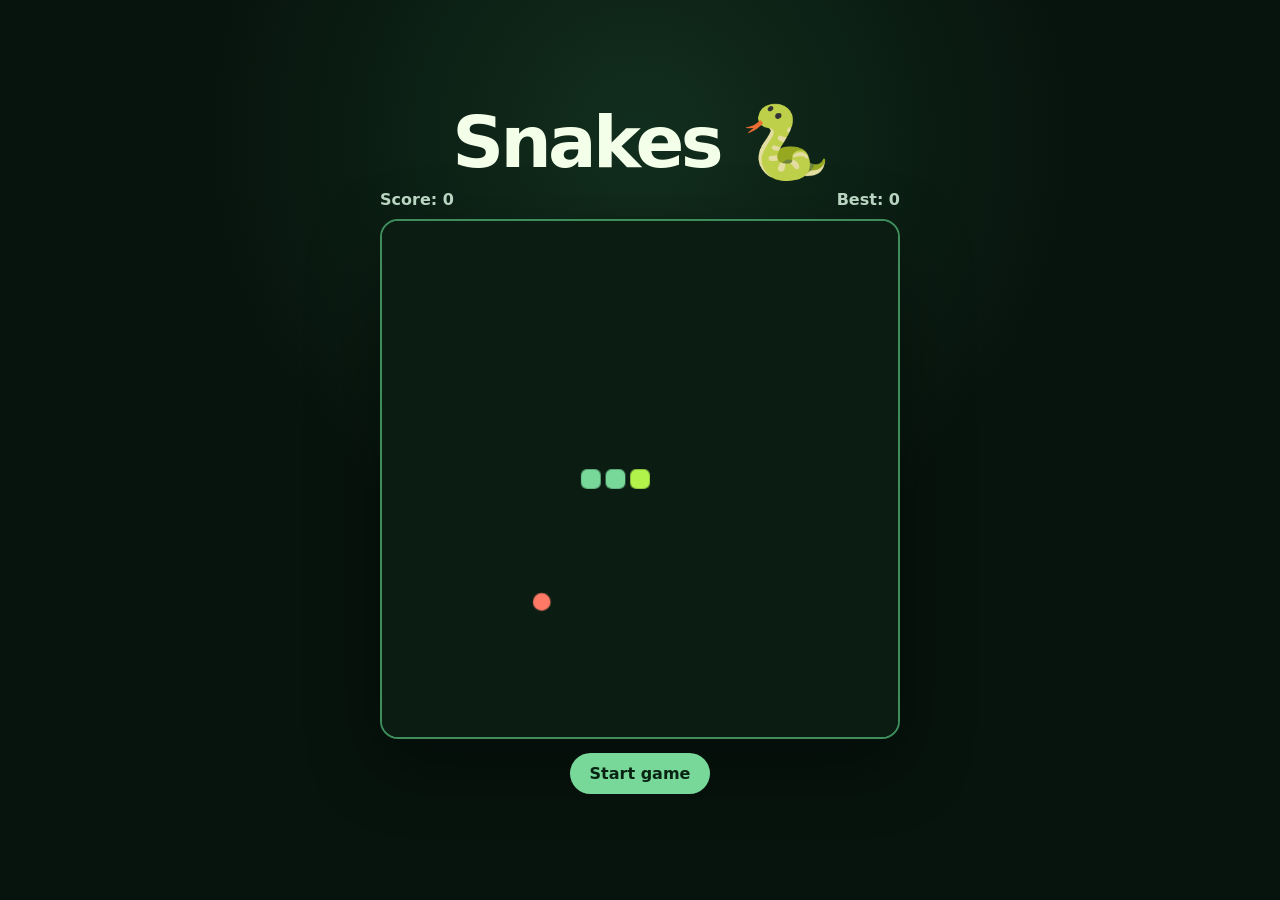
<file: index.html>
<!doctype html>
<html lang="en">
  <head>
    <meta charset="utf-8" />
    <meta name="viewport" content="width=device-width, initial-scale=1" />
    <link rel="icon" href="data:image/svg+xml,<svg xmlns=%22http://www.w3.org/2000/svg%22 viewBox=%220 0 100 100%22><text y=%22.9em%22 font-size=%2290%22>🐍</text></svg>" />
    <title>Snakes</title>
    <style>
      :root {
        color-scheme: dark;
        font-family: Inter, ui-sans-serif, system-ui, sans-serif;
        background: #07130d;
        color: #f4ffe9;
      }

      * {
        box-sizing: border-box;
      }

      body {
        min-height: 100vh;
        margin: 0;
        display: grid;
        place-items: center;
        background:
          radial-gradient(circle at 50% 15%, rgba(66, 170, 104, 0.18), transparent 28rem),
          #07130d;
      }

      main {
        width: min(92vw, 520px);
        text-align: center;
      }

      h1 {
        margin: 0 0 12px;
        font-size: clamp(2.25rem, 10vw, 4.5rem);
        line-height: 1;
        letter-spacing: -0.05em;
      }

      .scoreboard {
        display: flex;
        justify-content: space-between;
        margin-bottom: 10px;
        color: #b9d5c1;
        font-weight: 700;
      }

      canvas {
        width: 100%;
        aspect-ratio: 1;
        display: block;
        border: 2px solid #3e8d5a;
        border-radius: 18px;
        background: #0b1d13;
        box-shadow: 0 24px 70px rgba(0, 0, 0, 0.35);
        touch-action: none;
      }

      button {
        margin-top: 14px;
        border: 0;
        border-radius: 999px;
        padding: 11px 20px;
        background: #78d89a;
        color: #092312;
        font: inherit;
        font-weight: 800;
        cursor: pointer;
      }

      button:focus-visible {
        outline: 3px solid #f4ffe9;
        outline-offset: 3px;
      }

      .controls {
        display: grid;
        grid-template-columns: repeat(3, 54px);
        justify-content: center;
        gap: 6px;
        margin-top: 12px;
      }

      .controls button {
        width: 54px;
        height: 54px;
        margin: 0;
        padding: 0;
        font-size: 1.25rem;
      }

      .controls button:nth-child(1) {
        grid-column: 2;
      }

      .controls button:nth-child(2) {
        grid-column: 1;
        grid-row: 2;
      }

      .controls button:nth-child(3) {
        grid-column: 2;
        grid-row: 2;
      }

      .controls button:nth-child(4) {
        grid-column: 3;
        grid-row: 2;
      }

      @media (min-width: 700px) {
        .controls {
          display: none;
        }
      }
    </style>
  </head>
  <body>
    <main>
      <h1>Snakes 🐍</h1>
      <div class="scoreboard" aria-live="polite">
        <span>Score: <b id="score">0</b></span>
        <span>Best: <b id="best">0</b></span>
      </div>
      <canvas id="game" width="420" height="420" aria-label="Snake game"></canvas>
      <button id="start" type="button">Start game</button>
      <div class="controls" aria-label="Direction controls">
        <button type="button" data-direction="up" aria-label="Move up">▲</button>
        <button type="button" data-direction="left" aria-label="Move left">◀</button>
        <button type="button" data-direction="down" aria-label="Move down">▼</button>
        <button type="button" data-direction="right" aria-label="Move right">▶</button>
      </div>
    </main>

    <script>
      const canvas = document.getElementById("game");
      const context = canvas.getContext("2d");
      const scoreElement = document.getElementById("score");
      const bestElement = document.getElementById("best");
      const startButton = document.getElementById("start");
      const gridSize = 21;
      const cellSize = canvas.width / gridSize;

      let snake;
      let food;
      let direction;
      let nextDirection;
      let score;
      let best = Number(localStorage.getItem("snakes-best") || 0);
      let timer;
      let running = false;
      let touchStart = null;

      bestElement.textContent = best;

      function resetGame() {
        snake = [{ x: 10, y: 10 }, { x: 9, y: 10 }, { x: 8, y: 10 }];
        direction = { x: 1, y: 0 };
        nextDirection = direction;
        score = 0;
        scoreElement.textContent = score;
        placeFood();
        draw();
      }

      function placeFood() {
        do {
          food = {
            x: Math.floor(Math.random() * gridSize),
            y: Math.floor(Math.random() * gridSize)
          };
        } while (snake.some(part => part.x === food.x && part.y === food.y));
      }

      function draw() {
        context.fillStyle = "#0b1d13";
        context.fillRect(0, 0, canvas.width, canvas.height);

        context.fillStyle = "#ff7a66";
        context.beginPath();
        context.arc(
          (food.x + 0.5) * cellSize,
          (food.y + 0.5) * cellSize,
          cellSize * 0.36,
          0,
          Math.PI * 2
        );
        context.fill();

        snake.forEach((part, index) => {
          context.fillStyle = index === 0 ? "#b2f34b" : "#78d89a";
          context.beginPath();
          context.roundRect(
            part.x * cellSize + 2,
            part.y * cellSize + 2,
            cellSize - 4,
            cellSize - 4,
            5
          );
          context.fill();
        });
      }

      function step() {
        direction = nextDirection;
        const head = snake[0];
        const newHead = { x: head.x + direction.x, y: head.y + direction.y };
        const hitWall =
          newHead.x < 0 ||
          newHead.x >= gridSize ||
          newHead.y < 0 ||
          newHead.y >= gridSize;
        const hitBody = snake.some(part => part.x === newHead.x && part.y === newHead.y);

        if (hitWall || hitBody) {
          endGame();
          return;
        }

        snake.unshift(newHead);
        if (newHead.x === food.x && newHead.y === food.y) {
          score += 1;
          scoreElement.textContent = score;
          if (score > best) {
            best = score;
            bestElement.textContent = best;
            localStorage.setItem("snakes-best", best);
          }
          placeFood();
        } else {
          snake.pop();
        }
        draw();
      }

      function startGame() {
        clearInterval(timer);
        resetGame();
        running = true;
        startButton.textContent = "Restart";
        timer = setInterval(step, 100);
      }

      function endGame() {
        clearInterval(timer);
        running = false;
        startButton.textContent = "Play again";
        context.fillStyle = "rgba(7, 19, 13, 0.78)";
        context.fillRect(0, 0, canvas.width, canvas.height);
        context.fillStyle = "#f4ffe9";
        context.textAlign = "center";
        context.font = "800 42px system-ui";
        context.fillText("Game over", canvas.width / 2, canvas.height / 2);
      }

      function setDirection(name) {
        const directions = {
          up: { x: 0, y: -1 },
          down: { x: 0, y: 1 },
          left: { x: -1, y: 0 },
          right: { x: 1, y: 0 }
        };
        const requested = directions[name];
        if (requested && !(requested.x === -direction.x && requested.y === -direction.y)) {
          nextDirection = requested;
        }
      }

      window.addEventListener("keydown", event => {
        const keys = {
          ArrowUp: "up",
          w: "up",
          W: "up",
          ArrowDown: "down",
          s: "down",
          S: "down",
          ArrowLeft: "left",
          a: "left",
          A: "left",
          ArrowRight: "right",
          d: "right",
          D: "right"
        };
        if (keys[event.key]) {
          event.preventDefault();
          setDirection(keys[event.key]);
        }
        if (event.key === " " && !running) startGame();
      });

      document.querySelectorAll("[data-direction]").forEach(button => {
        button.addEventListener("click", () => setDirection(button.dataset.direction));
      });

      canvas.addEventListener("pointerdown", event => {
        touchStart = { x: event.clientX, y: event.clientY };
      });
      canvas.addEventListener("pointerup", event => {
        if (!touchStart) return;
        const dx = event.clientX - touchStart.x;
        const dy = event.clientY - touchStart.y;
        if (Math.max(Math.abs(dx), Math.abs(dy)) > 20) {
          setDirection(Math.abs(dx) > Math.abs(dy)
            ? (dx > 0 ? "right" : "left")
            : (dy > 0 ? "down" : "up"));
        }
        touchStart = null;
      });

      startButton.addEventListener("click", startGame);
      resetGame();
    </script>
  </body>
</html>
</file>
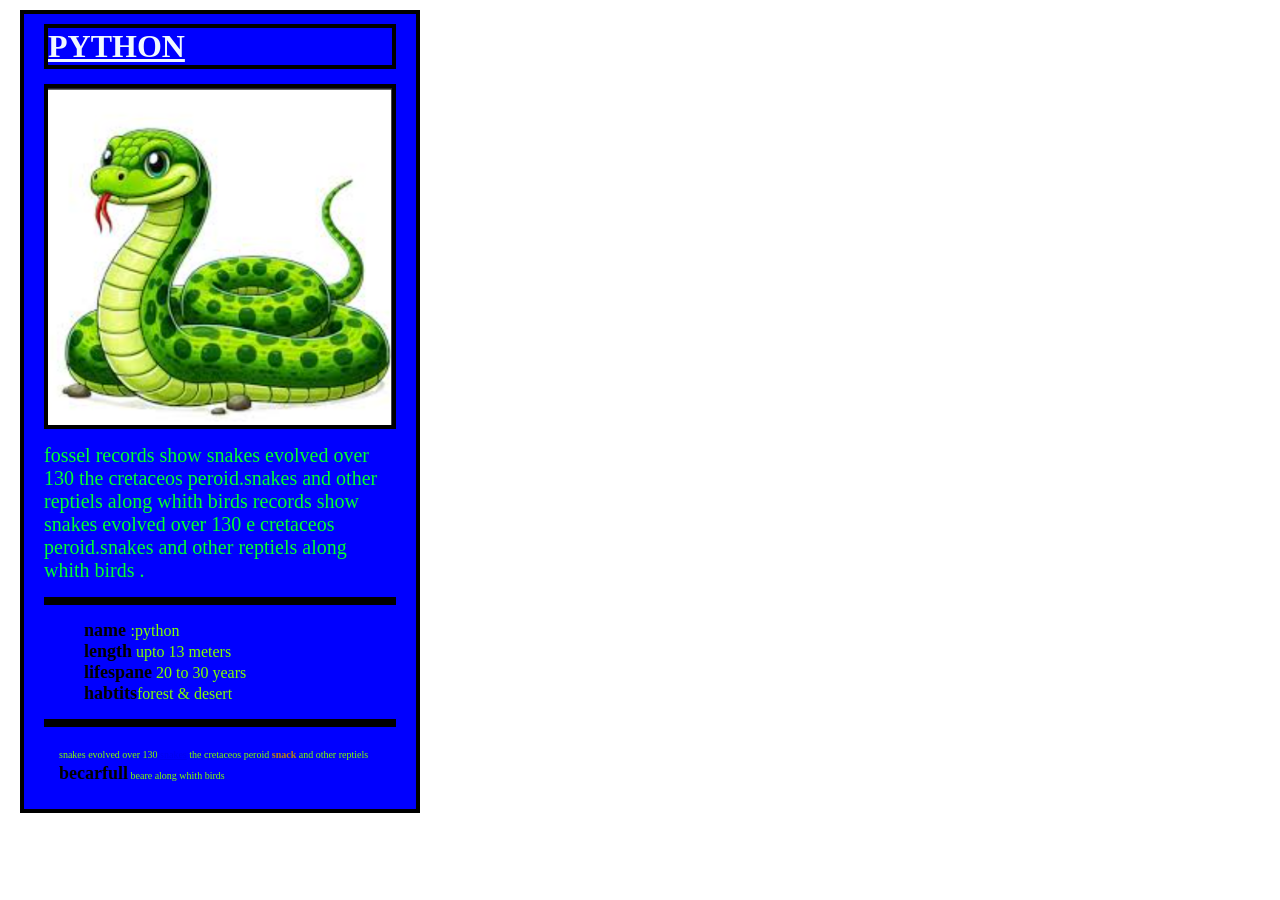
<file: crash task.html>
<!DOCTYPE html>
<html lang="en">
<head>
    <meta charset="UTF-8">
    <meta http-equiv="X-UA-Compatible" content="IE=edge">
    <meta name="viewport" content="width=device-width, initial-scale=1.0">
    <title>ANIMAL</title>
    <link rel="stylesheet" href="crash task.css">

</head>
<body>
    <div id="container">
<h1>PYTHON</h1>
<img src="snak.png"/>
<p id="first-p">fossel records show snakes evolved over 130 the cretaceos peroid.snakes and other reptiels along whith birds  records show snakes evolved over 130 e cretaceos peroid.snakes and other reptiels along whith birds .
</p>
</p>
<hr>
<ul>
<li><strong> name </strong>:python </li>
<li><strong>length</strong> upto 13 meters</li>
<li><strong>lifespane</strong> 20 to 30 years</li>
<li><strong>habtits</strong>forest & desert </li>
</ul>
<hr>
<p id="otro"> snakes evolved over 130  <a href="https://en.wikipedia.org/wiki/Snake">snakes</a>
 the cretaceos peroid <span> snack </span> and other reptiels<strong> becarfull</strong> beare along whith birds </p>
    </div>
</body>

</html>
</file>
<file: crash task.css>
h1{
color:hwb(0 0% 0%);
margin-top: 15px;
color: aliceblue;
text-decoration: underline;
border: 4px solid black;
padding-left: 10px;
padding-top: 5px;
margin-top: 10px;
max-width: 100%;
}
#first-p{
  color: rgb(0, 255, 47);  
  font-weight: 700px;
  margin: 15px 0;
}
hr{
   /* border-width:4px  ;
    border-color: black;
    border-style: dashed;*/
    border: 4px solid black;
}
ul{
    list-style: none;
    color: chartreuse;
    margin: 15px 0;
}
span{
    font-weight: bold;
    color: rgb(165, 42, 42);
}
#container{
background-color: blue;
border: 4px solid black;
width: 50%;
margin-top: 10px;
margin-left: 20px;
padding: 10px 20px;
box-sizing: border-box;
}
html,body,h1,p{
padding: 0;
margin: 0;
box-sizing: border-box;
}
img{
    width: 100%;
    height: auto;
    display: block;
margin-top: 15px;
margin-bottom: 15px;
/*padding-left: 15px;*/
box-sizing: border-box;
border: 4px solid black;
}
body{
max-width: 800px;
min-width: 300px;
}
strong{
color: black;
font-size: large;
}
p{
    font-size: 20px;
    color: chartreuse;
}
span{
    color: darkgoldenrod;
}
#otro{
    font-size: 10px;
    margin: 15px;
}
</file>
